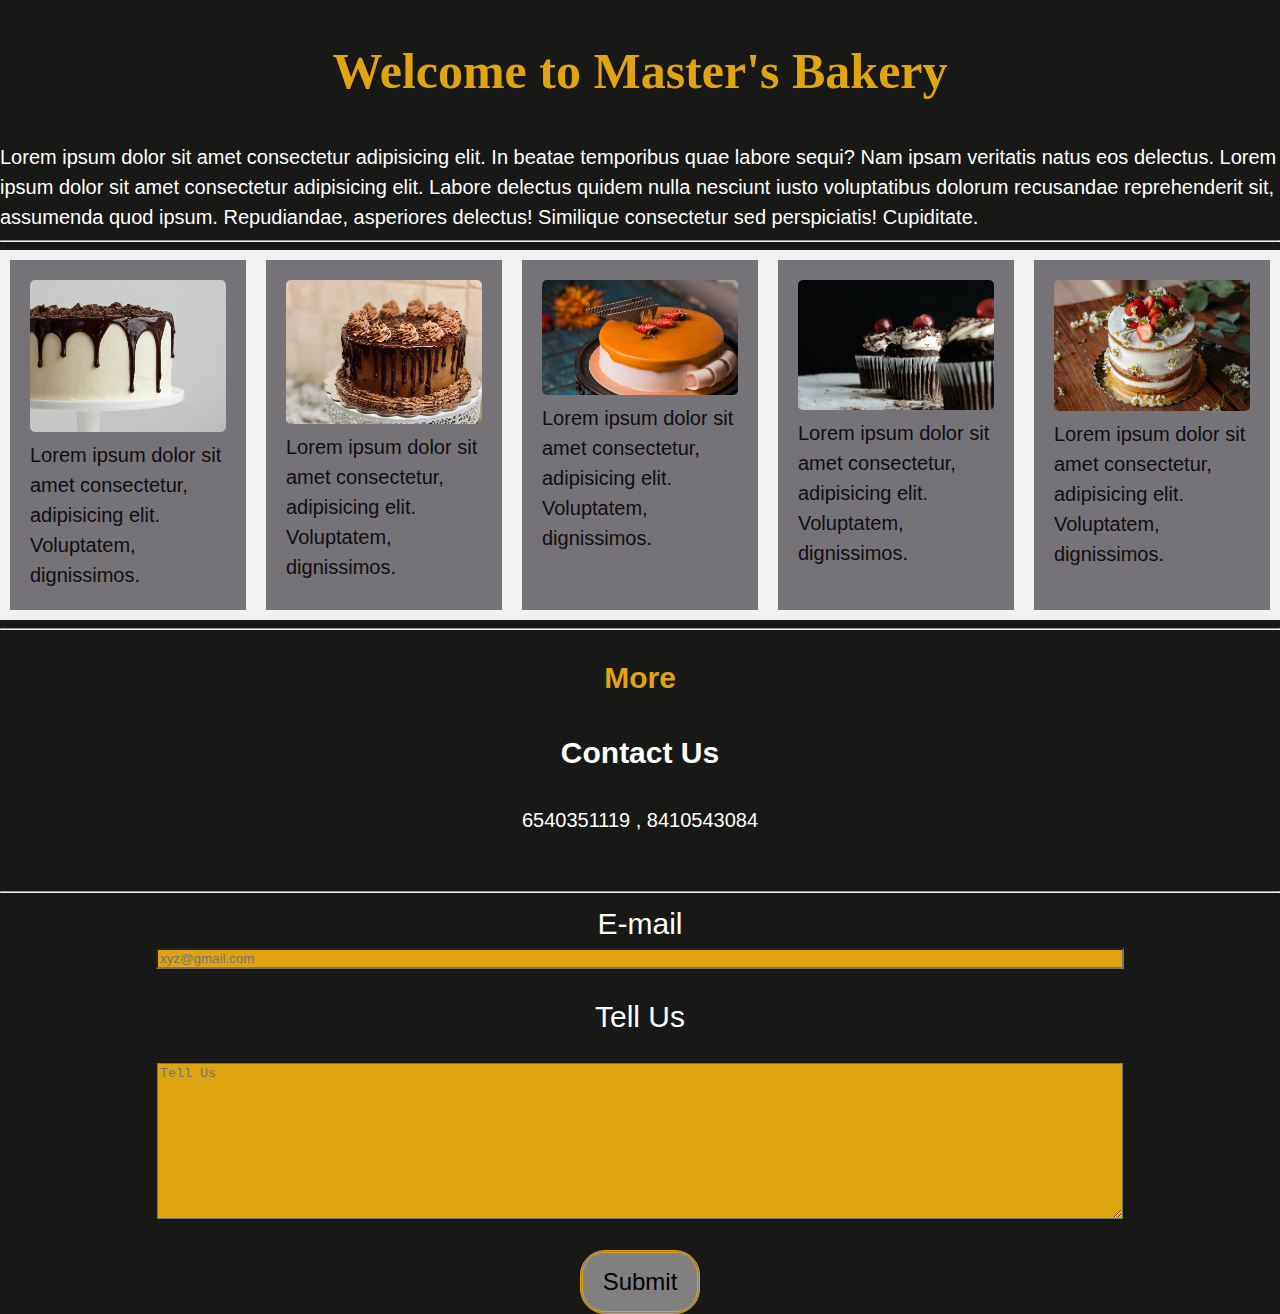
<file: index.html>
<!DOCTYPE html>
<html lang="en">

<head>
    <meta charset="UTF-8">
    <meta http-equiv="X-UA-Compatible" content="IE=edge">
    <meta name="viewport" content="width=device-width, initial-scale=1.0">
    <title>Master's Bakery</title>
    <link rel="stylesheet" href="style.css">
</head>

<body>
    <header>
        <div class="intro">
            <h1 id="head">Welcome to Master's Bakery</h1>
            <div id="dd">

                Lorem ipsum dolor sit amet consectetur adipisicing elit. In beatae temporibus quae labore sequi? Nam ipsam
                veritatis natus eos delectus. Lorem ipsum dolor sit amet consectetur adipisicing elit. Labore delectus
                quidem nulla nesciunt iusto voluptatibus dolorum recusandae reprehenderit sit, assumenda quod ipsum.
                Repudiandae, asperiores delectus! Similique consectetur sed perspiciatis! Cupiditate.
            </div>
        </div>
    </header>
    <hr>
    <main>
        <div class="flexcontainer">

            <div class="product" id="one"> 
                <img src="img/a.jpg" alt="Happy Birthday"><br>Lorem ipsum dolor sit amet consectetur, adipisicing elit.
                Voluptatem, dignissimos.
            </div>
            <div class="product" id="two">
                <img src="img/b.jpg" alt="Happy Birthday"><br>Lorem ipsum dolor sit amet consectetur, adipisicing elit.
                Voluptatem, dignissimos.
            </div>
            <div class="product" id="three">
                <img src="img/c.jpg" alt="Happy Birthday"><br>Lorem ipsum dolor sit amet consectetur, adipisicing elit.
                Voluptatem, dignissimos.
            </div>
            <div class="product" id="four">
                <img src="img/d.jpg" alt="Happy Birthday"><br>Lorem ipsum dolor sit amet consectetur, adipisicing elit.
                Voluptatem, dignissimos.
            </div>
            <div class="product" id="five">
                <img src="img/e.jpg" alt="Happy Birthday"><br>Lorem ipsum dolor sit amet consectetur, adipisicing elit.
                Voluptatem, dignissimos.
            </div><br>
        </div><hr>
        <div class="more" id="new">
            <h2><a href="more.html">More</a></h2>
        </div>
        <div class="contact" id="last">
            <form action="form.php">
                
                <h3>Contact Us</h3> <div class="con">6540351119 , 8410543084</div><br>
                <br><hr>
                <div class="mail">
                   <div id="mail"><label for="text">E-mail </label></div> 
                    <input type="e-mail" class="information" placeholder="xyz@gmail.com" >
                </div><br>
                <div class="design">
                   <div id="info"> <label for="information">Tell Us</label></div><br>
                    <textarea id="information" class="information" rows="10" columns="30" placeholder="Tell Us"></textarea>   
                </div><br>
                <div class="submit">
                    <label for="Submit"></label>
                    <input type="submit" id="submit" placeholder="Submit" name="Submit">
                </div>

            </form>
        </div>
    </main>
    <footer>
    </footer>
</body>

</html>
</file>
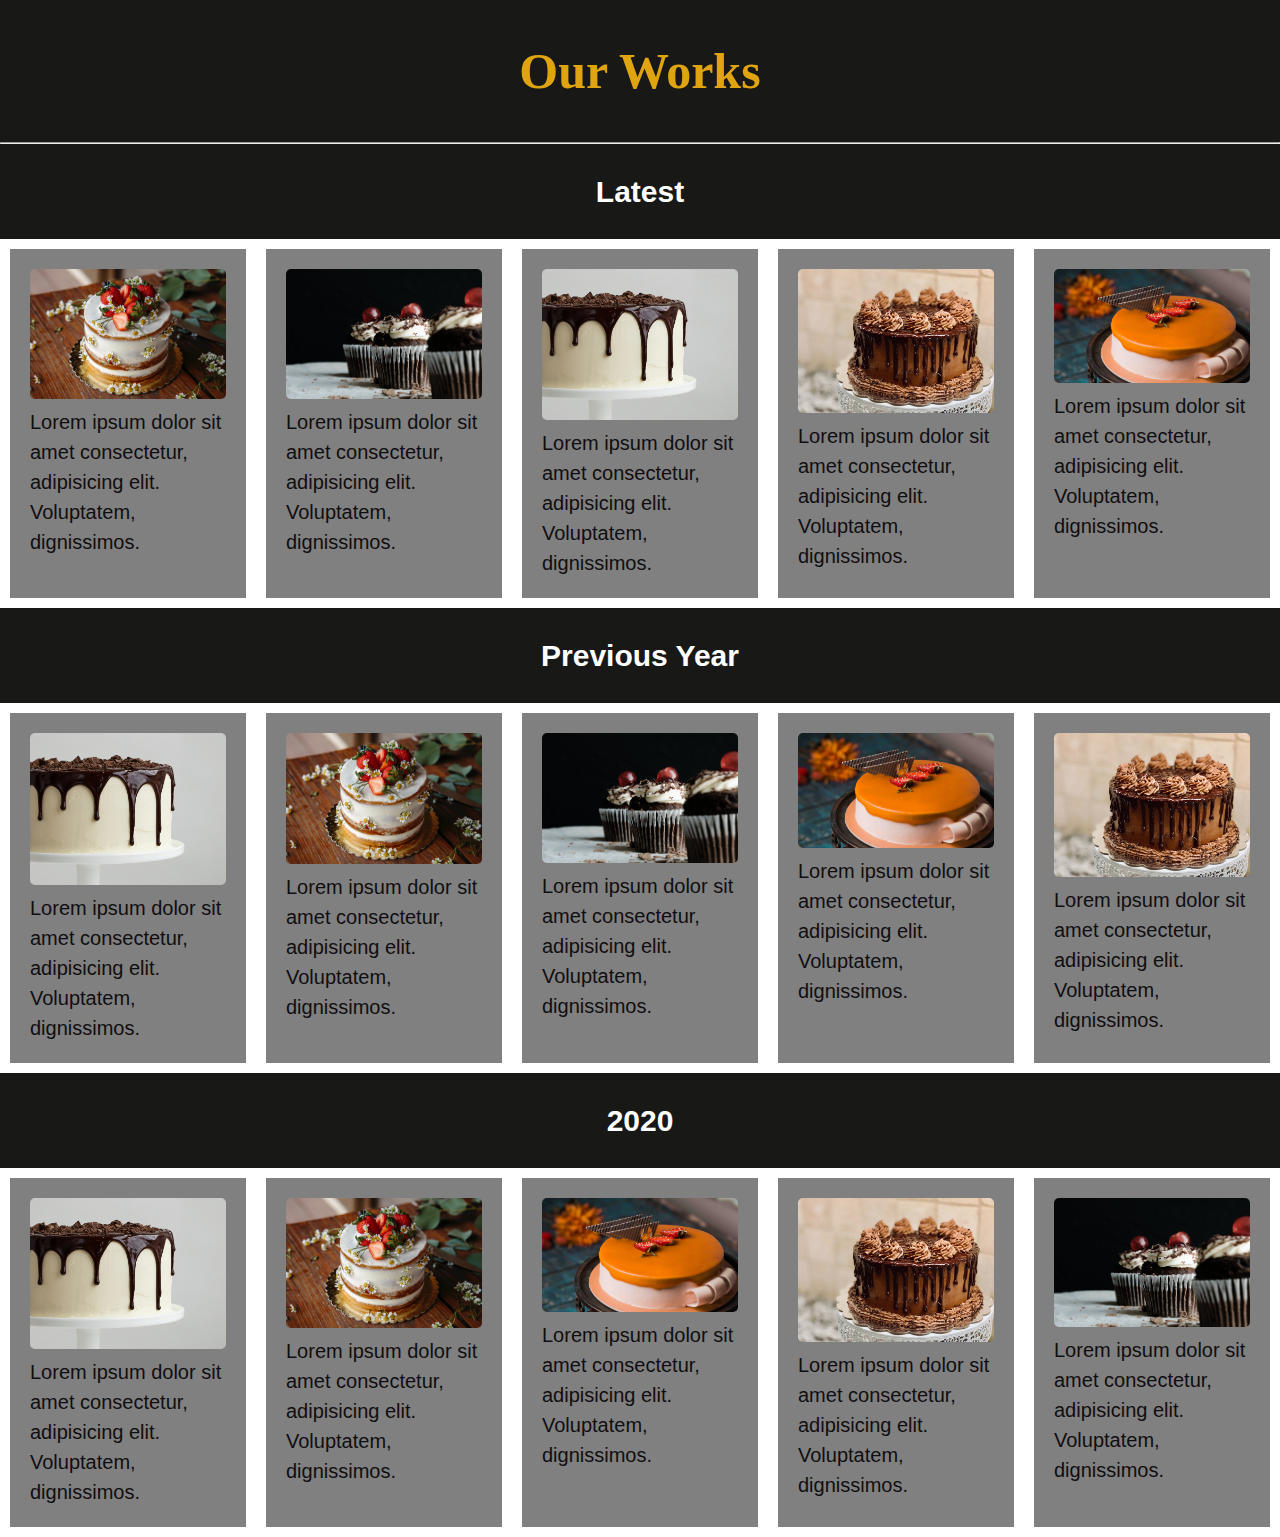
<file: more.html>
<!DOCTYPE html>
<html lang="en">
<head>
    <meta charset="UTF-8">
    <meta http-equiv="X-UA-Compatible" content="IE=edge">
    <meta name="viewport" content="width=device-width, initial-scale=1.0">
    <link rel="stylesheet" href="style.css">
    <title>Our Products</title>
</head>
<body>
    <header>
        <div class="intro-1">
            <h1 id="head">Our Works</h1>
        </div><hr>

    </header>
    <main>
        <div class="a18">
            <h2>Latest </h2>
        </div>
        <div class="flexcontainer_1">

            <div class="product" id="one"> 
                <img src="img/e.jpg" alt="Cake "><br>Lorem ipsum dolor sit amet consectetur, adipisicing elit.
                Voluptatem, dignissimos.
            </div>
            <div class="product" id="two">
                <img src="img/d.jpg" alt="Cake "><br>Lorem ipsum dolor sit amet consectetur, adipisicing elit.
                Voluptatem, dignissimos.
            </div>
            <div class="product" id="three">
                <img src="img/a.jpg" alt="Cake "><br>Lorem ipsum dolor sit amet consectetur, adipisicing elit.
                Voluptatem, dignissimos.
            </div>
            <div class="product" id="four">
                <img src="img/b.jpg" alt="Cake "><br>Lorem ipsum dolor sit amet consectetur, adipisicing elit.
                Voluptatem, dignissimos.
            </div>
            <div class="product" id="five">
                <img src="img/c.jpg" alt="Cake "><br>Lorem ipsum dolor sit amet consectetur, adipisicing elit.
                Voluptatem, dignissimos.
            </div><br>
        </div>
        <div class="a18">
            <h2>Previous Year </h2>
        </div>
        <div class="flexcontainer_1">

            <div class="product" id="one"> 
                <img src="img/a.jpg" alt="Cake "><br>Lorem ipsum dolor sit amet consectetur, adipisicing elit.
                Voluptatem, dignissimos.
            </div>
            <div class="product" id="two">
                <img src="img/e.jpg" alt="Cake "><br>Lorem ipsum dolor sit amet consectetur, adipisicing elit.
                Voluptatem, dignissimos.
            </div>
            <div class="product" id="three">
                <img src="img/d.jpg" alt="Cake "><br>Lorem ipsum dolor sit amet consectetur, adipisicing elit.
                Voluptatem, dignissimos.
            </div>
            <div class="product" id="four">
                <img src="img/c.jpg" alt="Cake "><br>Lorem ipsum dolor sit amet consectetur, adipisicing elit.
                Voluptatem, dignissimos.
            </div>
            <div class="product" id="five">
                <img src="img/b.jpg" alt="Cake "><br>Lorem ipsum dolor sit amet consectetur, adipisicing elit.
                Voluptatem, dignissimos.
            </div><br>
        </div>
        <div class="a18">
            <h2>2020 </h2>
        </div>
        <div class="flexcontainer_1">

            <div class="product" id="one"> 
                <img src="img/a.jpg" alt="Cake "><br>Lorem ipsum dolor sit amet consectetur, adipisicing elit.
                Voluptatem, dignissimos.
            </div>
            <div class="product" id="two">
                <img src="img/e.jpg" alt="Cake "><br>Lorem ipsum dolor sit amet consectetur, adipisicing elit.
                Voluptatem, dignissimos.
            </div>
            <div class="product" id="three">
                <img src="img/c.jpg" alt="Cake "><br>Lorem ipsum dolor sit amet consectetur, adipisicing elit.
                Voluptatem, dignissimos.
            </div>
            <div class="product" id="four">
                <img src="img/b.jpg" alt="Cake "><br>Lorem ipsum dolor sit amet consectetur, adipisicing elit.
                Voluptatem, dignissimos.
            </div>
            <div class="product" id="five">
                <img src="img/d.jpg" alt="Cake "><br>Lorem ipsum dolor sit amet consectetur, adipisicing elit.
                Voluptatem, dignissimos.
            </div><br>
        </div>
    </main>
    
</body>
</html>
</file>
<file: style.css>
body{
    background-color: rgb(24, 24, 23);
    color: rgb(16, 14, 16);
    font-family: 'Open Sans', sans-serif;
    font-size: 16px;
    line-height: 1.5;
    margin: 0;
    padding: 0;
}

.mail{
    color: rgb(16, 14, 16);
    font-family: 'Open Sans', sans-serif;
    font-size: 16px;
    line-height: 1.5;
    margin: 0;
    padding: 0;
}

img {

    height: auto;
    border-radius: 5px;
    max-width: 100%;
  
}
.flexcontainer {
    
    display: flex;
    background-color:#f1f1f1;
    flex-direction: row;
    flex-wrap: nowrap;
    justify-content: space-around;
    
}

.flexcontainer > div{
    
    background-color: rgb(118, 115, 120);
    width: 100%;
    margin: 10px;
    padding: 20px;
    font-size: 20px;

}
.flexcontainer_1{
    display:flex;
    background-color: white;
    flex-direction: row;
    flex-wrap: nowrap;
    justify-content: space-around;
}
.flexcontainer_1 > div{
    background-color: grey;
    width: 100%;
    margin: 10px;
    padding: 20px;
    font-size: 20px;
}

#head{
    color: rgb(223, 164, 15);
    font-family: Italic;
    font-size: 50px;
    text-align: center;
    
}

#dd{
    color: white;
    font-size: 20px;
}
h1{
    color: white;
    font-size: 50px;
}
h2{
    color: white;
    text-align: center;
    font-size: 30px;
    /* background-color: white; */
}
h3{
    color: white;
    text-align: center;
    font-size: 30px;
}

.con{
    color: white;
    text-align: center;
    font-size: 20px;
}

label{
    color: white;
    text-align: center;
    
    /* background-color: white; */
}

.contact{
    text-align: center;
}

.more:hover{
    color: white;
}

.intro-1{
    color: rgb(223, 164, 15);

}
.a18{
    color:white;
    
}

#mail{
    font-size: 30px;
}
#info{
    font-size: 30px;
}
a{
    text-decoration: none;
}
a:link {
    color: rgb(223, 164, 15);
}
  
  /* visited link */
a:visited {
    color: rgb(223, 164, 15);
}
  
  /* mouse over link */
a:hover {
    color: white;
    
}
  
  /* selected link */
a:active {
    color: grey;
}
.information{
    height: auto;
    width: 75%;
    background-color: rgb(223, 164, 15);
}
.information:active{
    border-color: grey;
}
#submit{
    background-color: grey;
    border: double;
    border-color:  rgb(223, 164, 15);
    padding: 15px 20px;
    font-size: 24px;
    border-radius: 25px;
}
</file>
